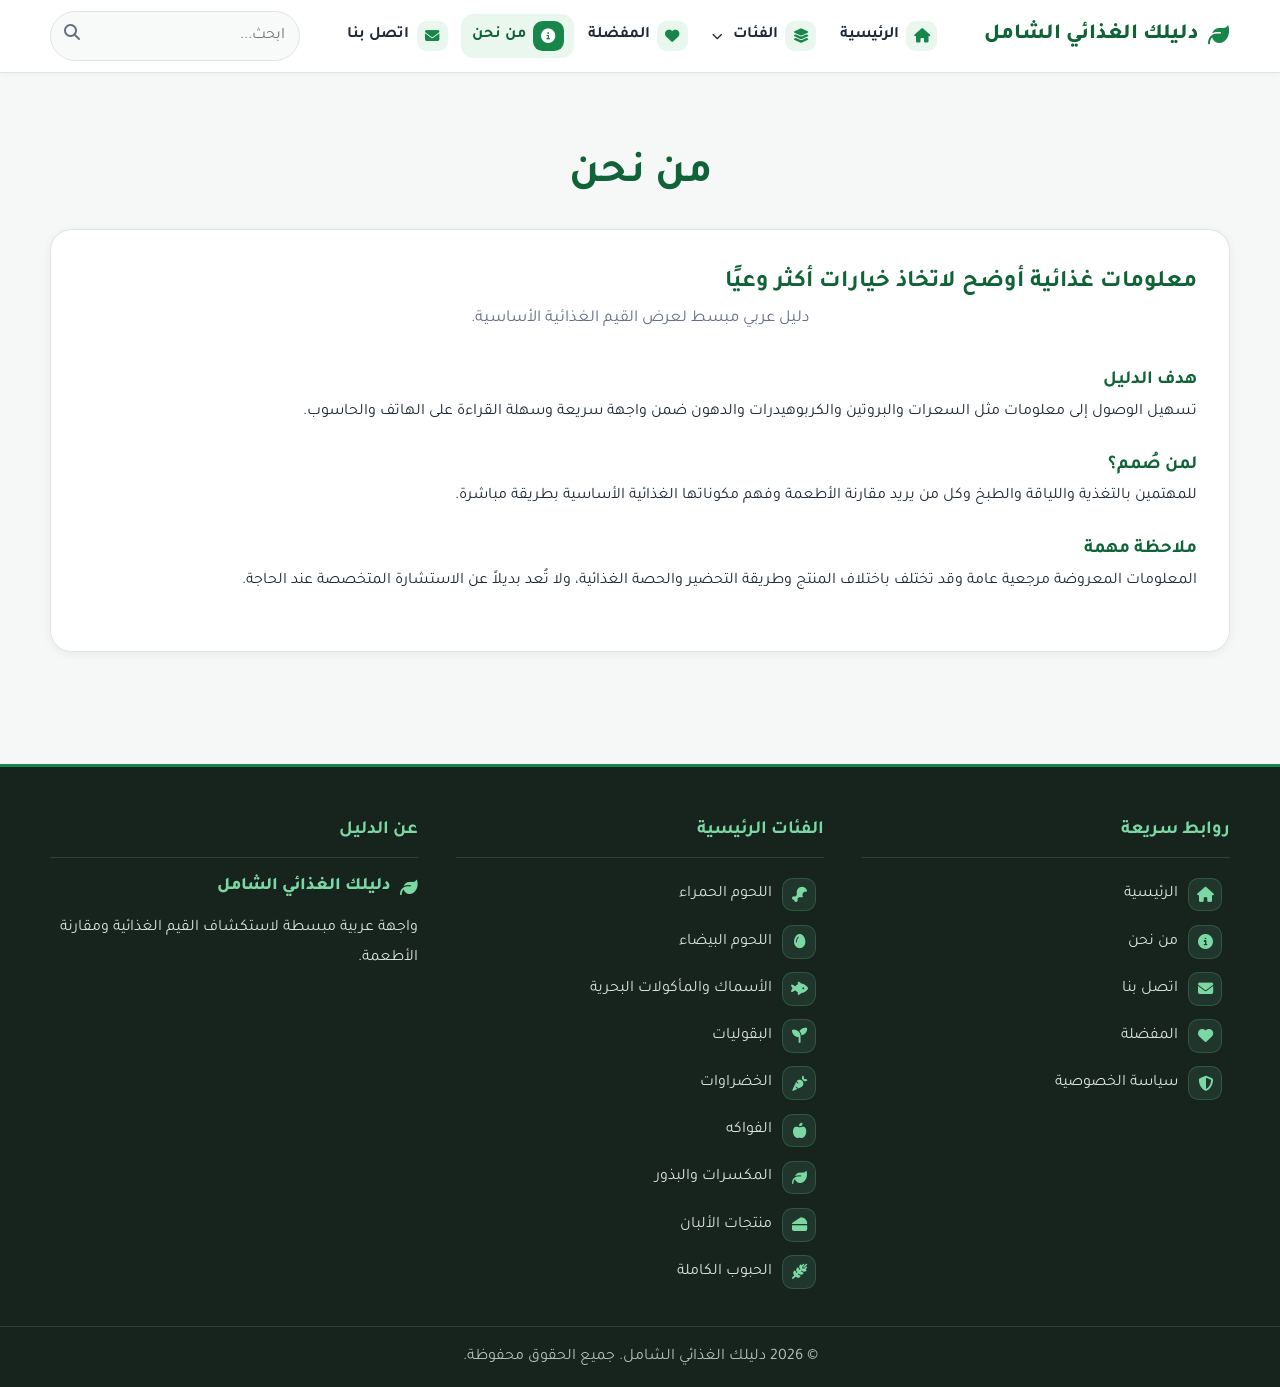
<file: about.html>
<!DOCTYPE html><html lang="ar" dir="rtl"><head>
  <meta charset="UTF-8">
  <meta name="viewport" content="width=device-width, initial-scale=1.0">
  <meta name="theme-color" content="#18864b">
  <meta name="description" content="تعرف على هدف دليلك الغذائي الشامل وطريقة تقديم المعلومات الغذائية بصورة عربية مبسطة.">
  <link rel="canonical" href="https://imadtbn.github.io/taami/about.html">
  <meta property="og:type" content="website">
  <meta property="og:locale" content="ar_DZ">
  <meta property="og:title" content="من نحن | دليلك الغذائي الشامل">
  <meta property="og:description" content="تعرف على هدف دليلك الغذائي الشامل وطريقة تقديم المعلومات الغذائية بصورة عربية مبسطة.">
  <meta property="og:url" content="https://imadtbn.github.io/taami/about.html">
  <title>من نحن | دليلك الغذائي الشامل</title>
  <link rel="preconnect" href="https://fonts.googleapis.com">
  <link rel="preconnect" href="https://fonts.gstatic.com" crossorigin>
  <link href="https://fonts.googleapis.com/css2?family=Tajawal:wght@400;500;700;800&display=swap" rel="stylesheet">
  <link rel="stylesheet" href="https://cdnjs.cloudflare.com/ajax/libs/font-awesome/6.4.0/css/all.min.css">
  <link rel="stylesheet" href="css/styles.css">
</head><body><a class="skip-link" href="#main-content">تجاوز إلى المحتوى</a>
<header class="main-header">
  <div class="container header-container">
    <div class="logo"><a href="index.html" aria-label="الصفحة الرئيسية"><i class="fa-solid fa-leaf" aria-hidden="true"></i><span>دليلك الغذائي الشامل</span></a></div>
    <nav class="main-nav" id="mainNav" aria-label="التنقل الرئيسي">
      <ul class="nav-links">
        <li><a href="index.html"><span class="nav-icon" aria-hidden="true"><i class="fa-solid fa-house"></i></span><span class="nav-label">الرئيسية</span></a></li>
        <li class="dropdown">
          <button class="dropbtn" type="button" aria-expanded="false" aria-controls="nav-categories"><span class="nav-icon" aria-hidden="true"><i class="fa-solid fa-layer-group"></i></span><span class="nav-label">الفئات</span><i class="fa-solid fa-chevron-down nav-chevron" aria-hidden="true"></i></button>
          <div class="dropdown-content" id="nav-categories"></div>
        </li>
        <li><a href="favorites.html"><span class="nav-icon" aria-hidden="true"><i class="fa-solid fa-heart"></i></span><span class="nav-label">المفضلة</span></a></li>
        <li><a href="about.html" class="active" aria-current="page"><span class="nav-icon" aria-hidden="true"><i class="fa-solid fa-circle-info"></i></span><span class="nav-label">من نحن</span></a></li>
        <li><a href="contact.html"><span class="nav-icon" aria-hidden="true"><i class="fa-solid fa-envelope"></i></span><span class="nav-label">اتصل بنا</span></a></li>
        <li class="mobile-search">
          <form action="search.html" method="GET" role="search">
            <label class="sr-only" for="mobile-q">ابحث في الأغذية</label>
            <input id="mobile-q" type="search" name="q" placeholder="ابحث عن طعام..." required>
            <button type="submit" aria-label="بحث"><i class="fa-solid fa-magnifying-glass" aria-hidden="true"></i></button>
          </form>
        </li>
      </ul>
    </nav>
    <div class="header-actions">
      <div class="search-box"><form action="search.html" method="GET" role="search"><label class="sr-only" for="header-q">ابحث في الأغذية</label><input id="header-q" type="search" name="q" placeholder="ابحث..." required><button type="submit" aria-label="بحث"><i class="fa-solid fa-magnifying-glass" aria-hidden="true"></i></button></form></div>
      <button class="mobile-menu-toggle" type="button" aria-label="فتح القائمة" aria-controls="mainNav" aria-expanded="false"><i class="fa-solid fa-bars" aria-hidden="true"></i></button>
    </div>
  </div>
</header>
<main class="main-content" id="main-content"><div class="container page-container"><h1 class="page-title">من نحن</h1><div class="about-content">
<h2>معلومات غذائية أوضح لاتخاذ خيارات أكثر وعيًا</h2><p class="slogan">دليل عربي مبسط لعرض القيم الغذائية الأساسية.</p>
<div class="about-section"><h3>هدف الدليل</h3><p>تسهيل الوصول إلى معلومات مثل السعرات والبروتين والكربوهيدرات والدهون ضمن واجهة سريعة وسهلة القراءة على الهاتف والحاسوب.</p></div>
<div class="about-section"><h3>لمن صُمم؟</h3><p>للمهتمين بالتغذية واللياقة والطبخ وكل من يريد مقارنة الأطعمة وفهم مكوناتها الغذائية الأساسية بطريقة مباشرة.</p></div>
<div class="about-section"><h3>ملاحظة مهمة</h3><p>المعلومات المعروضة مرجعية عامة وقد تختلف باختلاف المنتج وطريقة التحضير والحصة الغذائية، ولا تُعد بديلاً عن الاستشارة المتخصصة عند الحاجة.</p></div>
</div></div></main><footer class="main-footer"><div class="container footer-container">
<section class="footer-section"><h3>روابط سريعة</h3><ul class="footer-link-list"><li><a class="footer-link" href="index.html"><span class="footer-link-icon" aria-hidden="true"><i class="fa-solid fa-house"></i></span><span class="footer-link-label">الرئيسية</span></a></li><li><a class="footer-link" href="about.html"><span class="footer-link-icon" aria-hidden="true"><i class="fa-solid fa-circle-info"></i></span><span class="footer-link-label">من نحن</span></a></li><li><a class="footer-link" href="contact.html"><span class="footer-link-icon" aria-hidden="true"><i class="fa-solid fa-envelope"></i></span><span class="footer-link-label">اتصل بنا</span></a></li><li><a class="footer-link" href="favorites.html"><span class="footer-link-icon" aria-hidden="true"><i class="fa-solid fa-heart"></i></span><span class="footer-link-label">المفضلة</span></a></li><li><a class="footer-link" href="privacy.html"><span class="footer-link-icon" aria-hidden="true"><i class="fa-solid fa-shield-halved"></i></span><span class="footer-link-label">سياسة الخصوصية</span></a></li></ul></section>
<section class="footer-section"><h3>الفئات الرئيسية</h3><ul id="footer-categories" class="footer-link-list footer-category-list"></ul></section>
<section class="footer-section"><h3>عن الدليل</h3><div class="footer-logo"><i class="fa-solid fa-leaf" aria-hidden="true"></i><span>دليلك الغذائي الشامل</span></div><p>واجهة عربية مبسطة لاستكشاف القيم الغذائية ومقارنة الأطعمة.</p></section>
</div><div class="footer-bottom"><p>&copy; <span id="current-year"></span> دليلك الغذائي الشامل. جميع الحقوق محفوظة.</p></div></footer><script src="js/main.js"></script></body></html>
</file>
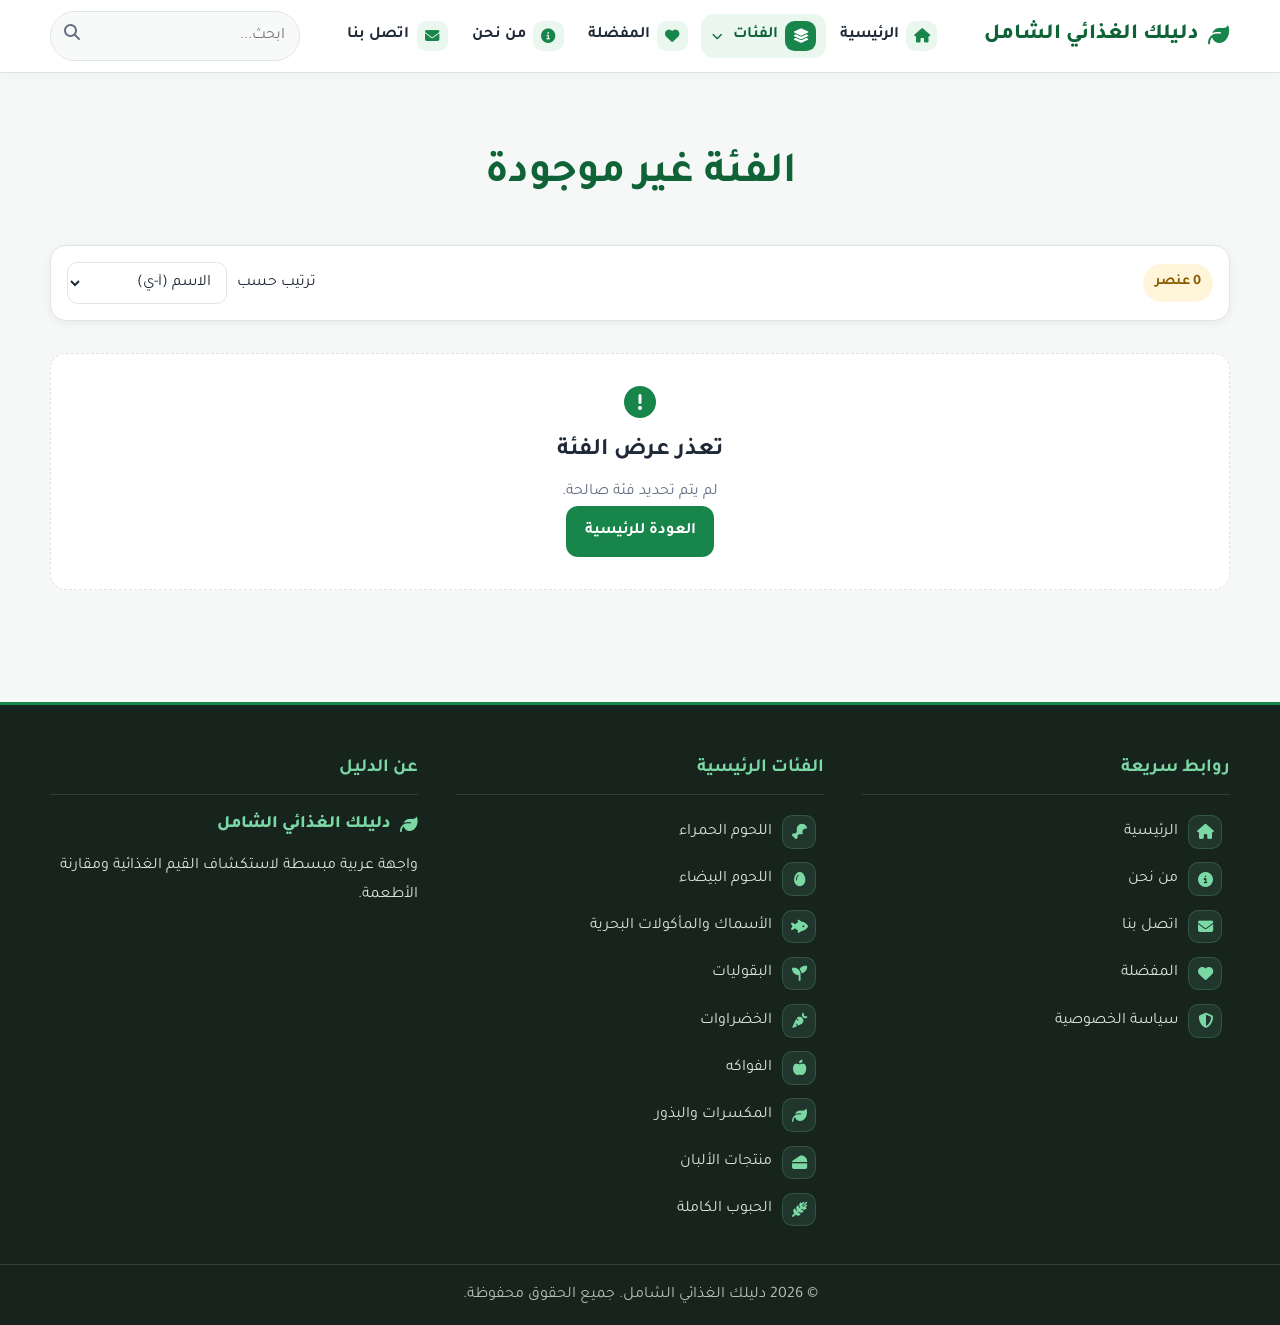
<file: category.html>
<!DOCTYPE html><html lang="ar" dir="rtl"><head>
  <meta charset="UTF-8">
  <meta name="viewport" content="width=device-width, initial-scale=1.0">
  <meta name="theme-color" content="#18864b">
  <meta name="description" content="تصفح الأطعمة حسب الفئة ورتبها بالاسم أو السعرات للوصول السريع إلى المعلومات الغذائية.">
  <link rel="canonical" href="https://imadtbn.github.io/taami/category.html">
  <meta property="og:type" content="website">
  <meta property="og:locale" content="ar_DZ">
  <meta property="og:title" content="الفئات الغذائية | دليلك الغذائي الشامل">
  <meta property="og:description" content="تصفح الأطعمة حسب الفئة ورتبها بالاسم أو السعرات للوصول السريع إلى المعلومات الغذائية.">
  <meta property="og:url" content="https://imadtbn.github.io/taami/category.html">
  <title>الفئات الغذائية | دليلك الغذائي الشامل</title>
  <link rel="preconnect" href="https://fonts.googleapis.com">
  <link rel="preconnect" href="https://fonts.gstatic.com" crossorigin>
  <link href="https://fonts.googleapis.com/css2?family=Tajawal:wght@400;500;700;800&display=swap" rel="stylesheet">
  <link rel="stylesheet" href="https://cdnjs.cloudflare.com/ajax/libs/font-awesome/6.4.0/css/all.min.css">
  <link rel="stylesheet" href="css/styles.css">
</head><body>
<a class="skip-link" href="#main-content">تجاوز إلى المحتوى</a>
<header class="main-header">
  <div class="container header-container">
    <div class="logo"><a href="index.html" aria-label="الصفحة الرئيسية"><i class="fa-solid fa-leaf" aria-hidden="true"></i><span>دليلك الغذائي الشامل</span></a></div>
    <nav class="main-nav" id="mainNav" aria-label="التنقل الرئيسي">
      <ul class="nav-links">
        <li><a href="index.html"><span class="nav-icon" aria-hidden="true"><i class="fa-solid fa-house"></i></span><span class="nav-label">الرئيسية</span></a></li>
        <li class="dropdown">
          <button class="dropbtn active" type="button" aria-expanded="false" aria-controls="nav-categories"><span class="nav-icon" aria-hidden="true"><i class="fa-solid fa-layer-group"></i></span><span class="nav-label">الفئات</span><i class="fa-solid fa-chevron-down nav-chevron" aria-hidden="true"></i></button>
          <div class="dropdown-content" id="nav-categories"></div>
        </li>
        <li><a href="favorites.html"><span class="nav-icon" aria-hidden="true"><i class="fa-solid fa-heart"></i></span><span class="nav-label">المفضلة</span></a></li>
        <li><a href="about.html"><span class="nav-icon" aria-hidden="true"><i class="fa-solid fa-circle-info"></i></span><span class="nav-label">من نحن</span></a></li>
        <li><a href="contact.html"><span class="nav-icon" aria-hidden="true"><i class="fa-solid fa-envelope"></i></span><span class="nav-label">اتصل بنا</span></a></li>
        <li class="mobile-search">
          <form action="search.html" method="GET" role="search">
            <label class="sr-only" for="mobile-q">ابحث في الأغذية</label>
            <input id="mobile-q" type="search" name="q" placeholder="ابحث عن طعام..." required>
            <button type="submit" aria-label="بحث"><i class="fa-solid fa-magnifying-glass" aria-hidden="true"></i></button>
          </form>
        </li>
      </ul>
    </nav>
    <div class="header-actions">
      <div class="search-box">
        <form action="search.html" method="GET" role="search">
          <label class="sr-only" for="header-q">ابحث في الأغذية</label>
          <input id="header-q" type="search" name="q" placeholder="ابحث..." required>
          <button type="submit" aria-label="بحث"><i class="fa-solid fa-magnifying-glass" aria-hidden="true"></i></button>
        </form>
      </div>
      <button class="mobile-menu-toggle" type="button" aria-label="فتح القائمة" aria-controls="mainNav" aria-expanded="false"><i class="fa-solid fa-bars" aria-hidden="true"></i></button>
    </div>
  </div>
</header>
<main class="main-content" id="main-content"><div class="container page-container">
  <div class="category-header"><h1 class="page-title" id="category-title">جاري التحميل...</h1><p id="category-description" class="slogan"></p>
    <div class="category-meta"><span id="category-count" class="badge">0 عنصر</span><div class="sort-controls"><label for="sort-select">ترتيب حسب</label><select id="sort-select"><option value="name-asc">الاسم (أ-ي)</option><option value="name-desc">الاسم (ي-أ)</option><option value="cal-asc">السعرات (الأقل)</option><option value="cal-desc">السعرات (الأعلى)</option></select></div></div>
  </div>
  <div class="foods-grid" id="category-foods-grid"><div class="loader" aria-live="polite">جاري تحميل الأطعمة...</div></div>
</div></main><footer class="main-footer">
  <div class="container footer-container">
    <section class="footer-section"><h3>روابط سريعة</h3><ul class="footer-link-list"><li><a class="footer-link" href="index.html"><span class="footer-link-icon" aria-hidden="true"><i class="fa-solid fa-house"></i></span><span class="footer-link-label">الرئيسية</span></a></li><li><a class="footer-link" href="about.html"><span class="footer-link-icon" aria-hidden="true"><i class="fa-solid fa-circle-info"></i></span><span class="footer-link-label">من نحن</span></a></li><li><a class="footer-link" href="contact.html"><span class="footer-link-icon" aria-hidden="true"><i class="fa-solid fa-envelope"></i></span><span class="footer-link-label">اتصل بنا</span></a></li><li><a class="footer-link" href="favorites.html"><span class="footer-link-icon" aria-hidden="true"><i class="fa-solid fa-heart"></i></span><span class="footer-link-label">المفضلة</span></a></li><li><a class="footer-link" href="privacy.html"><span class="footer-link-icon" aria-hidden="true"><i class="fa-solid fa-shield-halved"></i></span><span class="footer-link-label">سياسة الخصوصية</span></a></li></ul></section>
    <section class="footer-section"><h3>الفئات الرئيسية</h3><ul id="footer-categories" class="footer-link-list footer-category-list"></ul></section>
    <section class="footer-section"><h3>عن الدليل</h3><div class="footer-logo"><i class="fa-solid fa-leaf" aria-hidden="true"></i><span>دليلك الغذائي الشامل</span></div><p>واجهة عربية مبسطة لاستكشاف القيم الغذائية ومقارنة الأطعمة.</p></section>
  </div>
  <div class="footer-bottom"><p>&copy; <span id="current-year"></span> دليلك الغذائي الشامل. جميع الحقوق محفوظة.</p></div>
</footer><script src="js/main.js"></script><script src="js/category.js"></script></body></html>
</file>
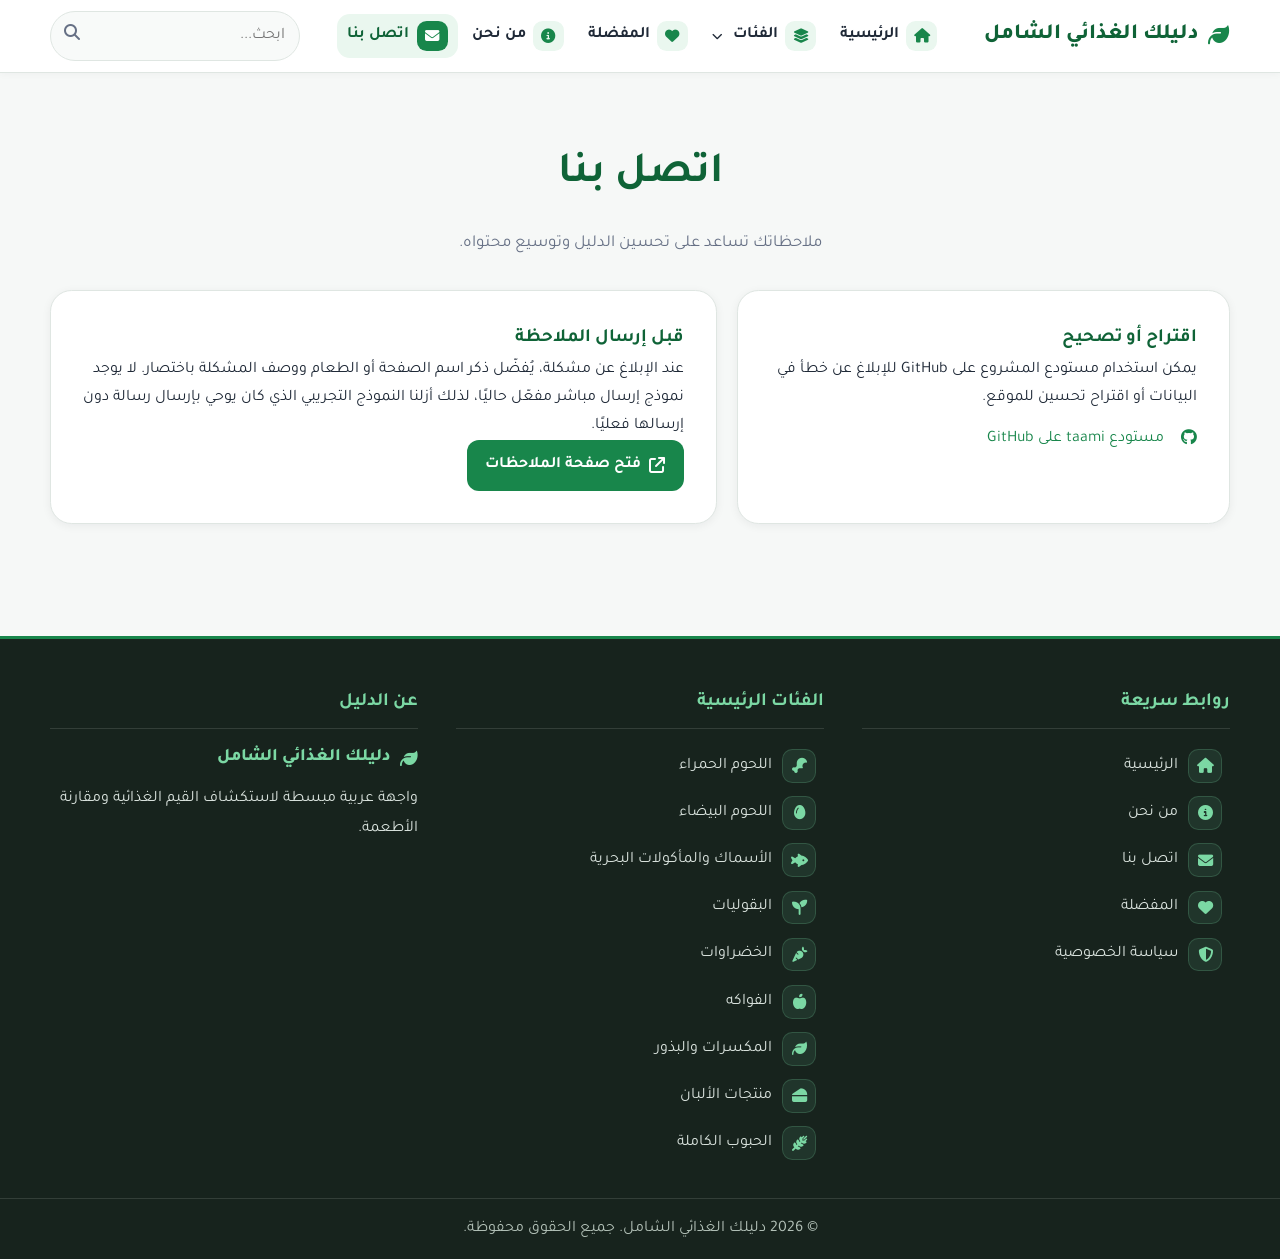
<file: contact.html>
<!DOCTYPE html><html lang="ar" dir="rtl"><head>
  <meta charset="UTF-8">
  <meta name="viewport" content="width=device-width, initial-scale=1.0">
  <meta name="theme-color" content="#18864b">
  <meta name="description" content="صفحة التواصل والملاحظات الخاصة بدليلك الغذائي الشامل.">
  <link rel="canonical" href="https://imadtbn.github.io/taami/contact.html">
  <meta property="og:type" content="website">
  <meta property="og:locale" content="ar_DZ">
  <meta property="og:title" content="اتصل بنا | دليلك الغذائي الشامل">
  <meta property="og:description" content="صفحة التواصل والملاحظات الخاصة بدليلك الغذائي الشامل.">
  <meta property="og:url" content="https://imadtbn.github.io/taami/contact.html">
  <title>اتصل بنا | دليلك الغذائي الشامل</title>
  <link rel="preconnect" href="https://fonts.googleapis.com">
  <link rel="preconnect" href="https://fonts.gstatic.com" crossorigin>
  <link href="https://fonts.googleapis.com/css2?family=Tajawal:wght@400;500;700;800&display=swap" rel="stylesheet">
  <link rel="stylesheet" href="https://cdnjs.cloudflare.com/ajax/libs/font-awesome/6.4.0/css/all.min.css">
  <link rel="stylesheet" href="css/styles.css">
</head><body><a class="skip-link" href="#main-content">تجاوز إلى المحتوى</a>
<header class="main-header">
  <div class="container header-container">
    <div class="logo"><a href="index.html" aria-label="الصفحة الرئيسية"><i class="fa-solid fa-leaf" aria-hidden="true"></i><span>دليلك الغذائي الشامل</span></a></div>
    <nav class="main-nav" id="mainNav" aria-label="التنقل الرئيسي">
      <ul class="nav-links">
        <li><a href="index.html"><span class="nav-icon" aria-hidden="true"><i class="fa-solid fa-house"></i></span><span class="nav-label">الرئيسية</span></a></li>
        <li class="dropdown">
          <button class="dropbtn" type="button" aria-expanded="false" aria-controls="nav-categories"><span class="nav-icon" aria-hidden="true"><i class="fa-solid fa-layer-group"></i></span><span class="nav-label">الفئات</span><i class="fa-solid fa-chevron-down nav-chevron" aria-hidden="true"></i></button>
          <div class="dropdown-content" id="nav-categories"></div>
        </li>
        <li><a href="favorites.html"><span class="nav-icon" aria-hidden="true"><i class="fa-solid fa-heart"></i></span><span class="nav-label">المفضلة</span></a></li>
        <li><a href="about.html"><span class="nav-icon" aria-hidden="true"><i class="fa-solid fa-circle-info"></i></span><span class="nav-label">من نحن</span></a></li>
        <li><a href="contact.html" class="active" aria-current="page"><span class="nav-icon" aria-hidden="true"><i class="fa-solid fa-envelope"></i></span><span class="nav-label">اتصل بنا</span></a></li>
        <li class="mobile-search">
          <form action="search.html" method="GET" role="search">
            <label class="sr-only" for="mobile-q">ابحث في الأغذية</label>
            <input id="mobile-q" type="search" name="q" placeholder="ابحث عن طعام..." required>
            <button type="submit" aria-label="بحث"><i class="fa-solid fa-magnifying-glass" aria-hidden="true"></i></button>
          </form>
        </li>
      </ul>
    </nav>
    <div class="header-actions">
      <div class="search-box"><form action="search.html" method="GET" role="search"><label class="sr-only" for="header-q">ابحث في الأغذية</label><input id="header-q" type="search" name="q" placeholder="ابحث..." required><button type="submit" aria-label="بحث"><i class="fa-solid fa-magnifying-glass" aria-hidden="true"></i></button></form></div>
      <button class="mobile-menu-toggle" type="button" aria-label="فتح القائمة" aria-controls="mainNav" aria-expanded="false"><i class="fa-solid fa-bars" aria-hidden="true"></i></button>
    </div>
  </div>
</header>
<main class="main-content" id="main-content"><div class="container page-container"><h1 class="page-title">اتصل بنا</h1><p class="slogan">ملاحظاتك تساعد على تحسين الدليل وتوسيع محتواه.</p>
<div class="contact-wrapper">
  <section class="contact-info"><h3>اقتراح أو تصحيح</h3><p>يمكن استخدام مستودع المشروع على GitHub للإبلاغ عن خطأ في البيانات أو اقتراح تحسين للموقع.</p><ul class="info-list"><li><i class="fa-brands fa-github" aria-hidden="true"></i><a href="https://github.com/imadtbn/taami" target="_blank" rel="noopener noreferrer">مستودع taami على GitHub</a></li></ul></section>
  <section class="contact-form"><h3>قبل إرسال الملاحظة</h3><p>عند الإبلاغ عن مشكلة، يُفضّل ذكر اسم الصفحة أو الطعام ووصف المشكلة باختصار. لا يوجد نموذج إرسال مباشر مفعّل حاليًا، لذلك أزلنا النموذج التجريبي الذي كان يوحي بإرسال رسالة دون إرسالها فعليًا.</p><a class="btn" href="https://github.com/imadtbn/taami/issues" target="_blank" rel="noopener noreferrer"><i class="fa-solid fa-arrow-up-right-from-square" aria-hidden="true"></i> فتح صفحة الملاحظات</a></section>
</div></div></main><footer class="main-footer"><div class="container footer-container">
<section class="footer-section"><h3>روابط سريعة</h3><ul class="footer-link-list"><li><a class="footer-link" href="index.html"><span class="footer-link-icon" aria-hidden="true"><i class="fa-solid fa-house"></i></span><span class="footer-link-label">الرئيسية</span></a></li><li><a class="footer-link" href="about.html"><span class="footer-link-icon" aria-hidden="true"><i class="fa-solid fa-circle-info"></i></span><span class="footer-link-label">من نحن</span></a></li><li><a class="footer-link" href="contact.html"><span class="footer-link-icon" aria-hidden="true"><i class="fa-solid fa-envelope"></i></span><span class="footer-link-label">اتصل بنا</span></a></li><li><a class="footer-link" href="favorites.html"><span class="footer-link-icon" aria-hidden="true"><i class="fa-solid fa-heart"></i></span><span class="footer-link-label">المفضلة</span></a></li><li><a class="footer-link" href="privacy.html"><span class="footer-link-icon" aria-hidden="true"><i class="fa-solid fa-shield-halved"></i></span><span class="footer-link-label">سياسة الخصوصية</span></a></li></ul></section>
<section class="footer-section"><h3>الفئات الرئيسية</h3><ul id="footer-categories" class="footer-link-list footer-category-list"></ul></section>
<section class="footer-section"><h3>عن الدليل</h3><div class="footer-logo"><i class="fa-solid fa-leaf" aria-hidden="true"></i><span>دليلك الغذائي الشامل</span></div><p>واجهة عربية مبسطة لاستكشاف القيم الغذائية ومقارنة الأطعمة.</p></section>
</div><div class="footer-bottom"><p>&copy; <span id="current-year"></span> دليلك الغذائي الشامل. جميع الحقوق محفوظة.</p></div></footer><script src="js/main.js"></script></body></html>
</file>
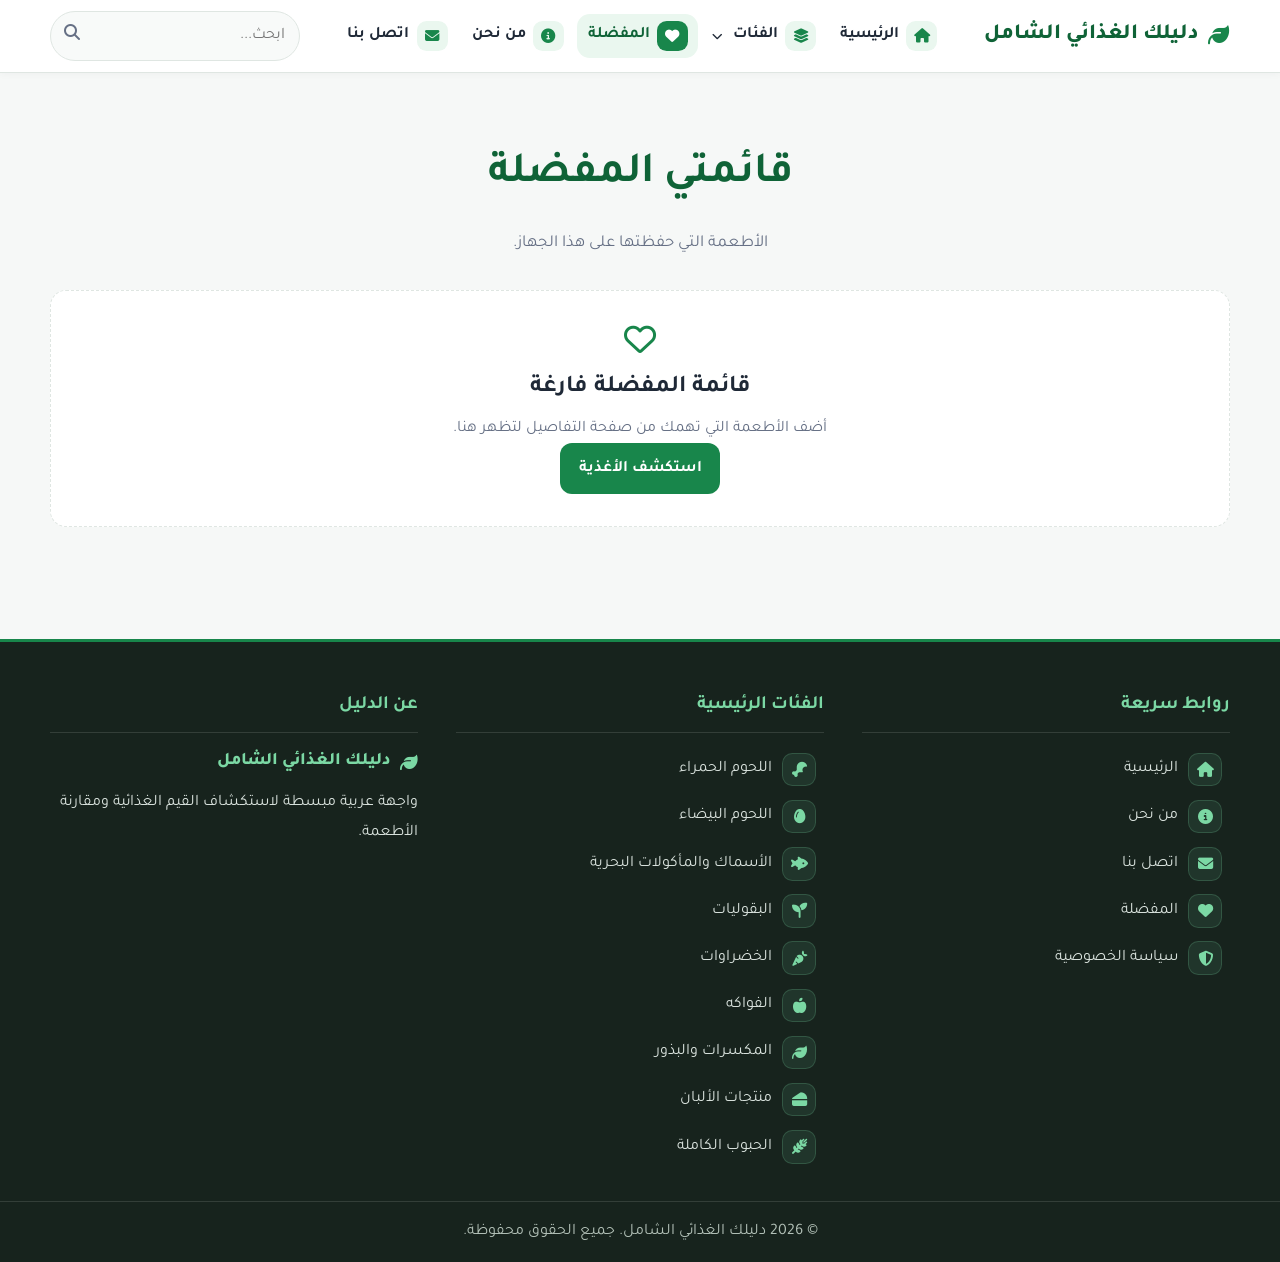
<file: favorites.html>
<!DOCTYPE html><html lang="ar" dir="rtl"><head>
  <meta charset="UTF-8">
  <meta name="viewport" content="width=device-width, initial-scale=1.0">
  <meta name="theme-color" content="#18864b">
  <meta name="description" content="احتفظ بالأطعمة المفضلة لديك محليًا على جهازك للوصول إلى قيمها الغذائية بسرعة.">
  <link rel="canonical" href="https://imadtbn.github.io/taami/favorites.html">
  <meta property="og:type" content="website">
  <meta property="og:locale" content="ar_DZ">
  <meta property="og:title" content="المفضلة | دليلك الغذائي الشامل">
  <meta property="og:description" content="احتفظ بالأطعمة المفضلة لديك محليًا على جهازك للوصول إلى قيمها الغذائية بسرعة.">
  <meta property="og:url" content="https://imadtbn.github.io/taami/favorites.html">
  <title>المفضلة | دليلك الغذائي الشامل</title>
  <link rel="preconnect" href="https://fonts.googleapis.com">
  <link rel="preconnect" href="https://fonts.gstatic.com" crossorigin>
  <link href="https://fonts.googleapis.com/css2?family=Tajawal:wght@400;500;700;800&display=swap" rel="stylesheet">
  <link rel="stylesheet" href="https://cdnjs.cloudflare.com/ajax/libs/font-awesome/6.4.0/css/all.min.css">
  <link rel="stylesheet" href="css/styles.css">
</head><body>
<a class="skip-link" href="#main-content">تجاوز إلى المحتوى</a>
<header class="main-header">
  <div class="container header-container">
    <div class="logo"><a href="index.html" aria-label="الصفحة الرئيسية"><i class="fa-solid fa-leaf" aria-hidden="true"></i><span>دليلك الغذائي الشامل</span></a></div>
    <nav class="main-nav" id="mainNav" aria-label="التنقل الرئيسي">
      <ul class="nav-links">
        <li><a href="index.html"><span class="nav-icon" aria-hidden="true"><i class="fa-solid fa-house"></i></span><span class="nav-label">الرئيسية</span></a></li>
        <li class="dropdown">
          <button class="dropbtn" type="button" aria-expanded="false" aria-controls="nav-categories"><span class="nav-icon" aria-hidden="true"><i class="fa-solid fa-layer-group"></i></span><span class="nav-label">الفئات</span><i class="fa-solid fa-chevron-down nav-chevron" aria-hidden="true"></i></button>
          <div class="dropdown-content" id="nav-categories"></div>
        </li>
        <li><a href="favorites.html" class="active" aria-current="page"><span class="nav-icon" aria-hidden="true"><i class="fa-solid fa-heart"></i></span><span class="nav-label">المفضلة</span></a></li>
        <li><a href="about.html"><span class="nav-icon" aria-hidden="true"><i class="fa-solid fa-circle-info"></i></span><span class="nav-label">من نحن</span></a></li>
        <li><a href="contact.html"><span class="nav-icon" aria-hidden="true"><i class="fa-solid fa-envelope"></i></span><span class="nav-label">اتصل بنا</span></a></li>
        <li class="mobile-search">
          <form action="search.html" method="GET" role="search">
            <label class="sr-only" for="mobile-q">ابحث في الأغذية</label>
            <input id="mobile-q" type="search" name="q" placeholder="ابحث عن طعام..." required>
            <button type="submit" aria-label="بحث"><i class="fa-solid fa-magnifying-glass" aria-hidden="true"></i></button>
          </form>
        </li>
      </ul>
    </nav>
    <div class="header-actions">
      <div class="search-box">
        <form action="search.html" method="GET" role="search">
          <label class="sr-only" for="header-q">ابحث في الأغذية</label>
          <input id="header-q" type="search" name="q" placeholder="ابحث..." required>
          <button type="submit" aria-label="بحث"><i class="fa-solid fa-magnifying-glass" aria-hidden="true"></i></button>
        </form>
      </div>
      <button class="mobile-menu-toggle" type="button" aria-label="فتح القائمة" aria-controls="mainNav" aria-expanded="false"><i class="fa-solid fa-bars" aria-hidden="true"></i></button>
    </div>
  </div>
</header>
<main class="main-content" id="main-content"><div class="container page-container"><h1 class="page-title">قائمتي المفضلة</h1><p class="slogan">الأطعمة التي حفظتها على هذا الجهاز.</p><div class="foods-grid" id="favorites-grid"></div></div></main>
<footer class="main-footer">
  <div class="container footer-container">
    <section class="footer-section"><h3>روابط سريعة</h3><ul class="footer-link-list"><li><a class="footer-link" href="index.html"><span class="footer-link-icon" aria-hidden="true"><i class="fa-solid fa-house"></i></span><span class="footer-link-label">الرئيسية</span></a></li><li><a class="footer-link" href="about.html"><span class="footer-link-icon" aria-hidden="true"><i class="fa-solid fa-circle-info"></i></span><span class="footer-link-label">من نحن</span></a></li><li><a class="footer-link" href="contact.html"><span class="footer-link-icon" aria-hidden="true"><i class="fa-solid fa-envelope"></i></span><span class="footer-link-label">اتصل بنا</span></a></li><li><a class="footer-link" href="favorites.html"><span class="footer-link-icon" aria-hidden="true"><i class="fa-solid fa-heart"></i></span><span class="footer-link-label">المفضلة</span></a></li><li><a class="footer-link" href="privacy.html"><span class="footer-link-icon" aria-hidden="true"><i class="fa-solid fa-shield-halved"></i></span><span class="footer-link-label">سياسة الخصوصية</span></a></li></ul></section>
    <section class="footer-section"><h3>الفئات الرئيسية</h3><ul id="footer-categories" class="footer-link-list footer-category-list"></ul></section>
    <section class="footer-section"><h3>عن الدليل</h3><div class="footer-logo"><i class="fa-solid fa-leaf" aria-hidden="true"></i><span>دليلك الغذائي الشامل</span></div><p>واجهة عربية مبسطة لاستكشاف القيم الغذائية ومقارنة الأطعمة.</p></section>
  </div>
  <div class="footer-bottom"><p>&copy; <span id="current-year"></span> دليلك الغذائي الشامل. جميع الحقوق محفوظة.</p></div>
</footer><script src="js/main.js"></script><script src="js/favorites.js"></script></body></html>
</file>
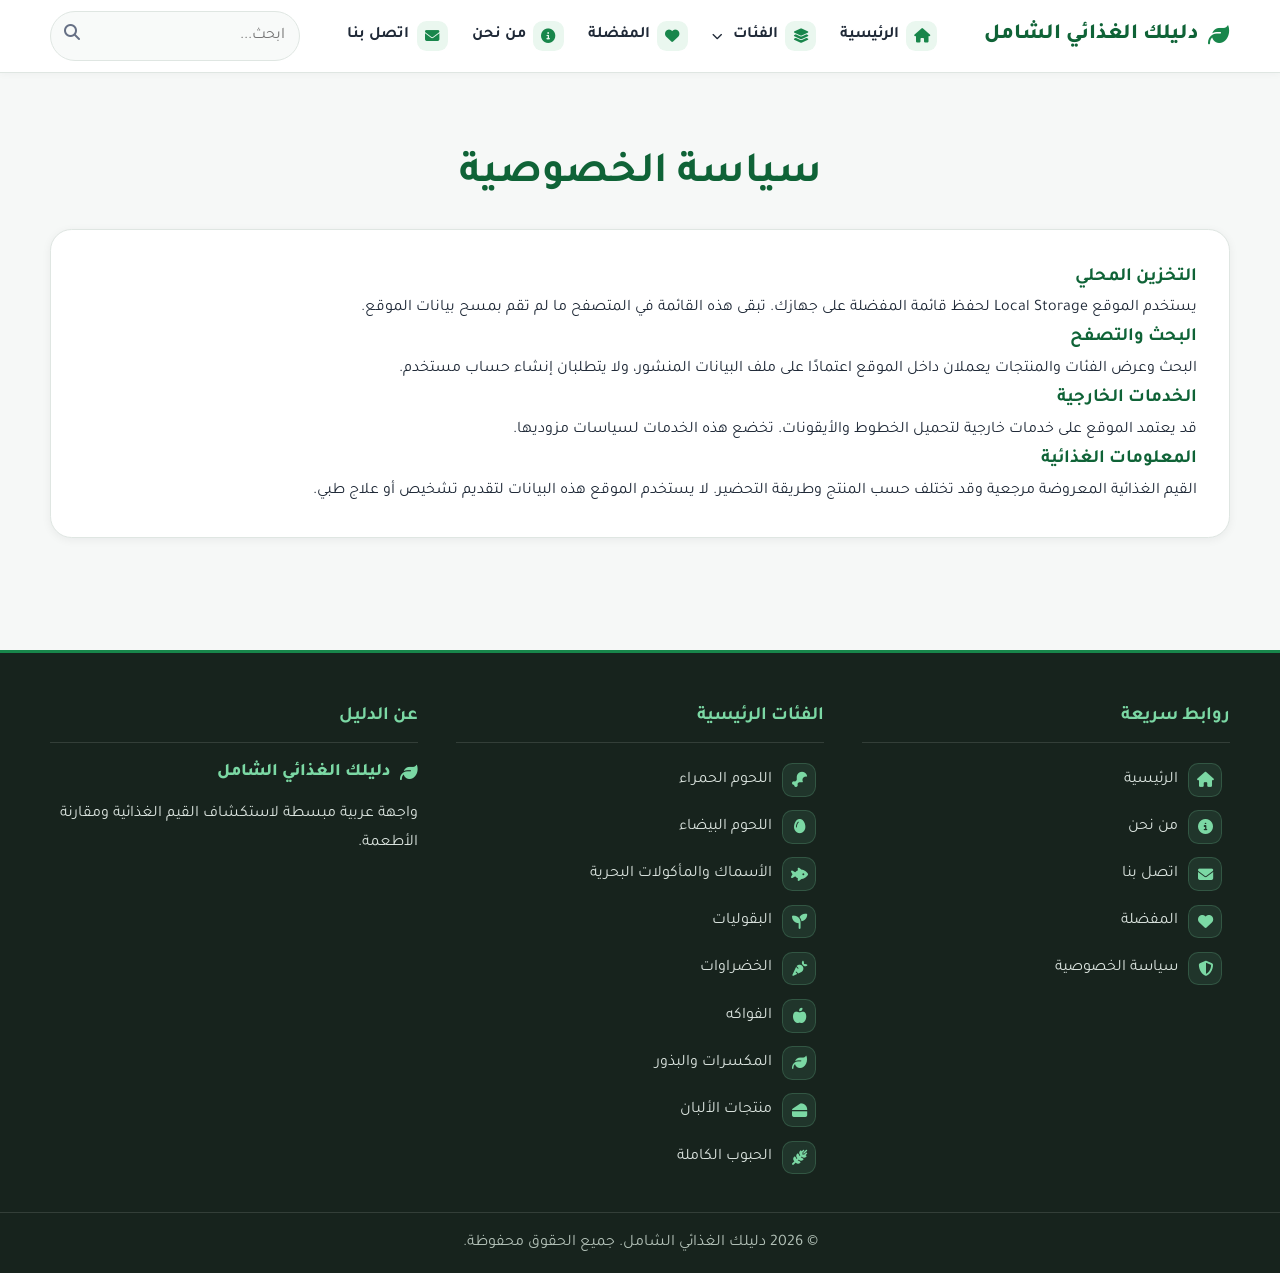
<file: privacy.html>
<!DOCTYPE html><html lang="ar" dir="rtl"><head>
  <meta charset="UTF-8">
  <meta name="viewport" content="width=device-width, initial-scale=1.0">
  <meta name="theme-color" content="#18864b">
  <meta name="description" content="تعرف على طريقة استخدام التخزين المحلي والبيانات في دليلك الغذائي الشامل.">
  <link rel="canonical" href="https://imadtbn.github.io/taami/privacy.html">
  <meta property="og:type" content="website">
  <meta property="og:locale" content="ar_DZ">
  <meta property="og:title" content="سياسة الخصوصية | دليلك الغذائي الشامل">
  <meta property="og:description" content="تعرف على طريقة استخدام التخزين المحلي والبيانات في دليلك الغذائي الشامل.">
  <meta property="og:url" content="https://imadtbn.github.io/taami/privacy.html">
  <title>سياسة الخصوصية | دليلك الغذائي الشامل</title>
  <link rel="preconnect" href="https://fonts.googleapis.com">
  <link rel="preconnect" href="https://fonts.gstatic.com" crossorigin>
  <link href="https://fonts.googleapis.com/css2?family=Tajawal:wght@400;500;700;800&display=swap" rel="stylesheet">
  <link rel="stylesheet" href="https://cdnjs.cloudflare.com/ajax/libs/font-awesome/6.4.0/css/all.min.css">
  <link rel="stylesheet" href="css/styles.css">
</head><body><a class="skip-link" href="#main-content">تجاوز إلى المحتوى</a>
<header class="main-header">
  <div class="container header-container">
    <div class="logo"><a href="index.html" aria-label="الصفحة الرئيسية"><i class="fa-solid fa-leaf" aria-hidden="true"></i><span>دليلك الغذائي الشامل</span></a></div>
    <nav class="main-nav" id="mainNav" aria-label="التنقل الرئيسي">
      <ul class="nav-links">
        <li><a href="index.html"><span class="nav-icon" aria-hidden="true"><i class="fa-solid fa-house"></i></span><span class="nav-label">الرئيسية</span></a></li>
        <li class="dropdown">
          <button class="dropbtn" type="button" aria-expanded="false" aria-controls="nav-categories"><span class="nav-icon" aria-hidden="true"><i class="fa-solid fa-layer-group"></i></span><span class="nav-label">الفئات</span><i class="fa-solid fa-chevron-down nav-chevron" aria-hidden="true"></i></button>
          <div class="dropdown-content" id="nav-categories"></div>
        </li>
        <li><a href="favorites.html"><span class="nav-icon" aria-hidden="true"><i class="fa-solid fa-heart"></i></span><span class="nav-label">المفضلة</span></a></li>
        <li><a href="about.html"><span class="nav-icon" aria-hidden="true"><i class="fa-solid fa-circle-info"></i></span><span class="nav-label">من نحن</span></a></li>
        <li><a href="contact.html"><span class="nav-icon" aria-hidden="true"><i class="fa-solid fa-envelope"></i></span><span class="nav-label">اتصل بنا</span></a></li>
        <li class="mobile-search">
          <form action="search.html" method="GET" role="search">
            <label class="sr-only" for="mobile-q">ابحث في الأغذية</label>
            <input id="mobile-q" type="search" name="q" placeholder="ابحث عن طعام..." required>
            <button type="submit" aria-label="بحث"><i class="fa-solid fa-magnifying-glass" aria-hidden="true"></i></button>
          </form>
        </li>
      </ul>
    </nav>
    <div class="header-actions">
      <div class="search-box"><form action="search.html" method="GET" role="search"><label class="sr-only" for="header-q">ابحث في الأغذية</label><input id="header-q" type="search" name="q" placeholder="ابحث..." required><button type="submit" aria-label="بحث"><i class="fa-solid fa-magnifying-glass" aria-hidden="true"></i></button></form></div>
      <button class="mobile-menu-toggle" type="button" aria-label="فتح القائمة" aria-controls="mainNav" aria-expanded="false"><i class="fa-solid fa-bars" aria-hidden="true"></i></button>
    </div>
  </div>
</header>
<main class="main-content" id="main-content"><div class="container page-container"><h1 class="page-title">سياسة الخصوصية</h1><div class="privacy-content">
<h3>التخزين المحلي</h3><p>يستخدم الموقع Local Storage لحفظ قائمة المفضلة على جهازك. تبقى هذه القائمة في المتصفح ما لم تقم بمسح بيانات الموقع.</p>
<h3>البحث والتصفح</h3><p>البحث وعرض الفئات والمنتجات يعملان داخل الموقع اعتمادًا على ملف البيانات المنشور، ولا يتطلبان إنشاء حساب مستخدم.</p>
<h3>الخدمات الخارجية</h3><p>قد يعتمد الموقع على خدمات خارجية لتحميل الخطوط والأيقونات. تخضع هذه الخدمات لسياسات مزوديها.</p>
<h3>المعلومات الغذائية</h3><p>القيم الغذائية المعروضة مرجعية وقد تختلف حسب المنتج وطريقة التحضير. لا يستخدم الموقع هذه البيانات لتقديم تشخيص أو علاج طبي.</p>
</div></div></main><footer class="main-footer"><div class="container footer-container">
<section class="footer-section"><h3>روابط سريعة</h3><ul class="footer-link-list"><li><a class="footer-link" href="index.html"><span class="footer-link-icon" aria-hidden="true"><i class="fa-solid fa-house"></i></span><span class="footer-link-label">الرئيسية</span></a></li><li><a class="footer-link" href="about.html"><span class="footer-link-icon" aria-hidden="true"><i class="fa-solid fa-circle-info"></i></span><span class="footer-link-label">من نحن</span></a></li><li><a class="footer-link" href="contact.html"><span class="footer-link-icon" aria-hidden="true"><i class="fa-solid fa-envelope"></i></span><span class="footer-link-label">اتصل بنا</span></a></li><li><a class="footer-link" href="favorites.html"><span class="footer-link-icon" aria-hidden="true"><i class="fa-solid fa-heart"></i></span><span class="footer-link-label">المفضلة</span></a></li><li><a class="footer-link" href="privacy.html"><span class="footer-link-icon" aria-hidden="true"><i class="fa-solid fa-shield-halved"></i></span><span class="footer-link-label">سياسة الخصوصية</span></a></li></ul></section>
<section class="footer-section"><h3>الفئات الرئيسية</h3><ul id="footer-categories" class="footer-link-list footer-category-list"></ul></section>
<section class="footer-section"><h3>عن الدليل</h3><div class="footer-logo"><i class="fa-solid fa-leaf" aria-hidden="true"></i><span>دليلك الغذائي الشامل</span></div><p>واجهة عربية مبسطة لاستكشاف القيم الغذائية ومقارنة الأطعمة.</p></section>
</div><div class="footer-bottom"><p>&copy; <span id="current-year"></span> دليلك الغذائي الشامل. جميع الحقوق محفوظة.</p></div></footer><script src="js/main.js"></script></body></html>
</file>
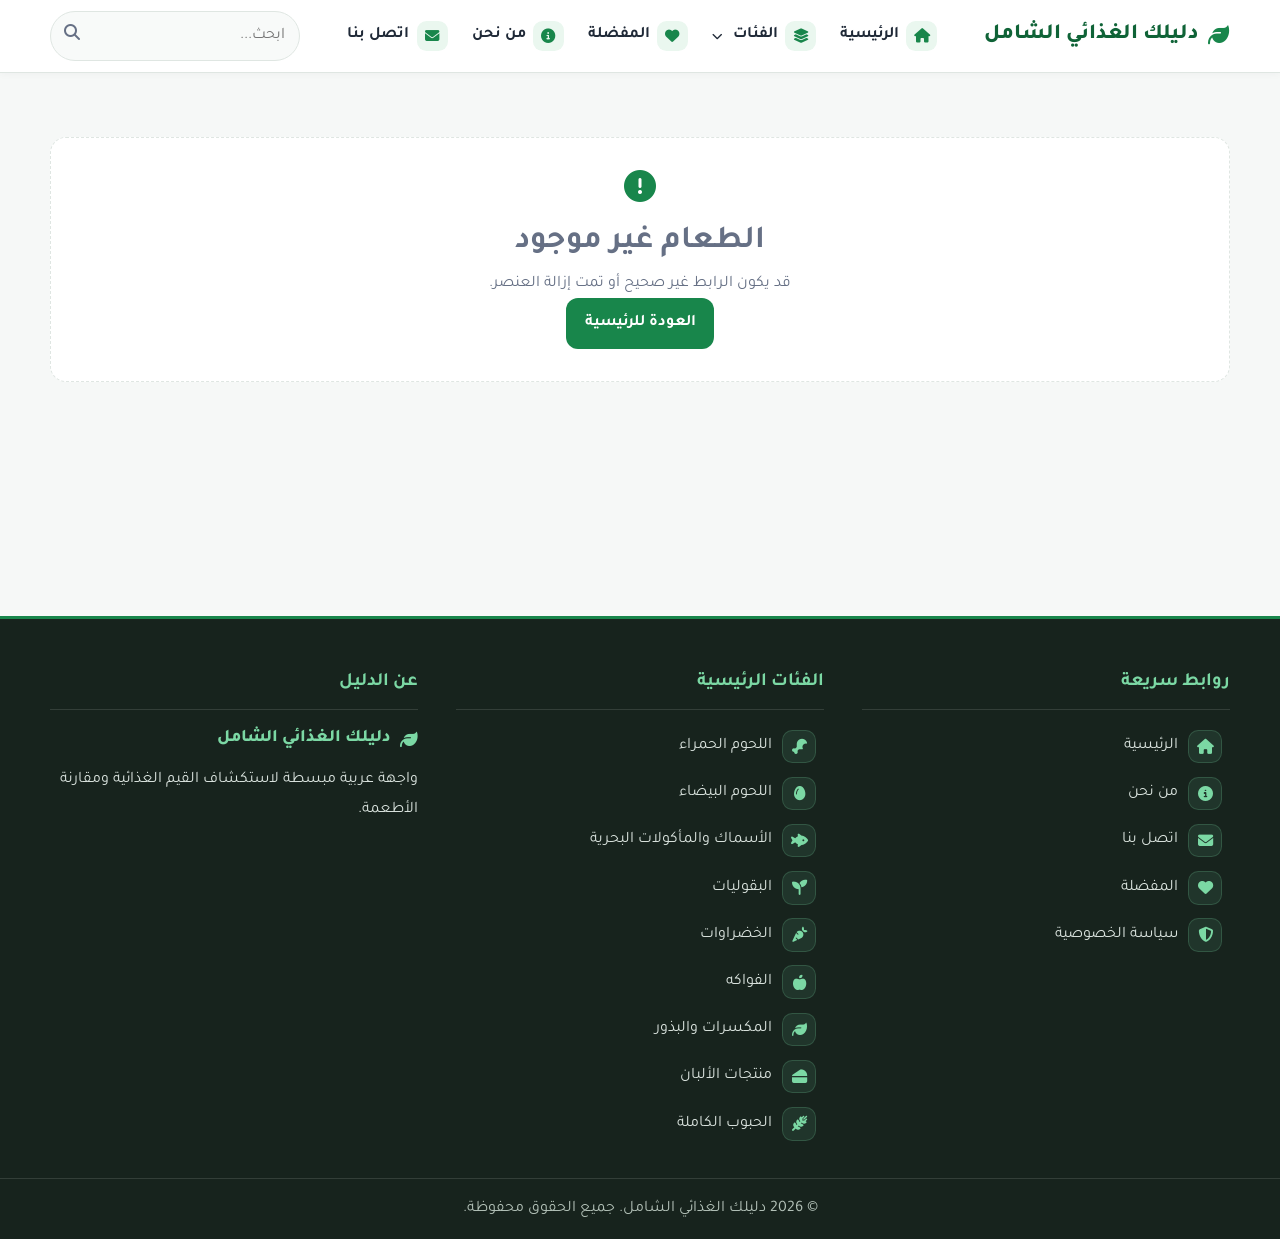
<file: product.html>
<!DOCTYPE html><html lang="ar" dir="rtl"><head>
  <meta charset="UTF-8">
  <meta name="viewport" content="width=device-width, initial-scale=1.0">
  <meta name="theme-color" content="#18864b">
  <meta name="description" content="اعرض السعرات والبروتين والكربوهيدرات والدهون والفيتامينات للأطعمة بطريقة سهلة القراءة.">
  <link rel="canonical" href="https://imadtbn.github.io/taami/product.html">
  <meta property="og:type" content="website">
  <meta property="og:locale" content="ar_DZ">
  <meta property="og:title" content="تفاصيل القيمة الغذائية | دليلك الغذائي الشامل">
  <meta property="og:description" content="اعرض السعرات والبروتين والكربوهيدرات والدهون والفيتامينات للأطعمة بطريقة سهلة القراءة.">
  <meta property="og:url" content="https://imadtbn.github.io/taami/product.html">
  <title>تفاصيل القيمة الغذائية | دليلك الغذائي الشامل</title>
  <link rel="preconnect" href="https://fonts.googleapis.com">
  <link rel="preconnect" href="https://fonts.gstatic.com" crossorigin>
  <link href="https://fonts.googleapis.com/css2?family=Tajawal:wght@400;500;700;800&display=swap" rel="stylesheet">
  <link rel="stylesheet" href="https://cdnjs.cloudflare.com/ajax/libs/font-awesome/6.4.0/css/all.min.css">
  <link rel="stylesheet" href="css/styles.css">
</head><body>
<a class="skip-link" href="#main-content">تجاوز إلى المحتوى</a>
<header class="main-header">
  <div class="container header-container">
    <div class="logo"><a href="index.html" aria-label="الصفحة الرئيسية"><i class="fa-solid fa-leaf" aria-hidden="true"></i><span>دليلك الغذائي الشامل</span></a></div>
    <nav class="main-nav" id="mainNav" aria-label="التنقل الرئيسي">
      <ul class="nav-links">
        <li><a href="index.html"><span class="nav-icon" aria-hidden="true"><i class="fa-solid fa-house"></i></span><span class="nav-label">الرئيسية</span></a></li>
        <li class="dropdown">
          <button class="dropbtn" type="button" aria-expanded="false" aria-controls="nav-categories"><span class="nav-icon" aria-hidden="true"><i class="fa-solid fa-layer-group"></i></span><span class="nav-label">الفئات</span><i class="fa-solid fa-chevron-down nav-chevron" aria-hidden="true"></i></button>
          <div class="dropdown-content" id="nav-categories"></div>
        </li>
        <li><a href="favorites.html"><span class="nav-icon" aria-hidden="true"><i class="fa-solid fa-heart"></i></span><span class="nav-label">المفضلة</span></a></li>
        <li><a href="about.html"><span class="nav-icon" aria-hidden="true"><i class="fa-solid fa-circle-info"></i></span><span class="nav-label">من نحن</span></a></li>
        <li><a href="contact.html"><span class="nav-icon" aria-hidden="true"><i class="fa-solid fa-envelope"></i></span><span class="nav-label">اتصل بنا</span></a></li>
        <li class="mobile-search">
          <form action="search.html" method="GET" role="search">
            <label class="sr-only" for="mobile-q">ابحث في الأغذية</label>
            <input id="mobile-q" type="search" name="q" placeholder="ابحث عن طعام..." required>
            <button type="submit" aria-label="بحث"><i class="fa-solid fa-magnifying-glass" aria-hidden="true"></i></button>
          </form>
        </li>
      </ul>
    </nav>
    <div class="header-actions">
      <div class="search-box">
        <form action="search.html" method="GET" role="search">
          <label class="sr-only" for="header-q">ابحث في الأغذية</label>
          <input id="header-q" type="search" name="q" placeholder="ابحث..." required>
          <button type="submit" aria-label="بحث"><i class="fa-solid fa-magnifying-glass" aria-hidden="true"></i></button>
        </form>
      </div>
      <button class="mobile-menu-toggle" type="button" aria-label="فتح القائمة" aria-controls="mainNav" aria-expanded="false"><i class="fa-solid fa-bars" aria-hidden="true"></i></button>
    </div>
  </div>
</header>
<main class="main-content" id="main-content"><div class="container page-container" id="product-container"><div class="loader" aria-live="polite">جاري تحميل التفاصيل...</div></div></main>
<footer class="main-footer">
  <div class="container footer-container">
    <section class="footer-section"><h3>روابط سريعة</h3><ul class="footer-link-list"><li><a class="footer-link" href="index.html"><span class="footer-link-icon" aria-hidden="true"><i class="fa-solid fa-house"></i></span><span class="footer-link-label">الرئيسية</span></a></li><li><a class="footer-link" href="about.html"><span class="footer-link-icon" aria-hidden="true"><i class="fa-solid fa-circle-info"></i></span><span class="footer-link-label">من نحن</span></a></li><li><a class="footer-link" href="contact.html"><span class="footer-link-icon" aria-hidden="true"><i class="fa-solid fa-envelope"></i></span><span class="footer-link-label">اتصل بنا</span></a></li><li><a class="footer-link" href="favorites.html"><span class="footer-link-icon" aria-hidden="true"><i class="fa-solid fa-heart"></i></span><span class="footer-link-label">المفضلة</span></a></li><li><a class="footer-link" href="privacy.html"><span class="footer-link-icon" aria-hidden="true"><i class="fa-solid fa-shield-halved"></i></span><span class="footer-link-label">سياسة الخصوصية</span></a></li></ul></section>
    <section class="footer-section"><h3>الفئات الرئيسية</h3><ul id="footer-categories" class="footer-link-list footer-category-list"></ul></section>
    <section class="footer-section"><h3>عن الدليل</h3><div class="footer-logo"><i class="fa-solid fa-leaf" aria-hidden="true"></i><span>دليلك الغذائي الشامل</span></div><p>واجهة عربية مبسطة لاستكشاف القيم الغذائية ومقارنة الأطعمة.</p></section>
  </div>
  <div class="footer-bottom"><p>&copy; <span id="current-year"></span> دليلك الغذائي الشامل. جميع الحقوق محفوظة.</p></div>
</footer><script src="js/main.js"></script><script src="js/product.js"></script></body></html>
</file>
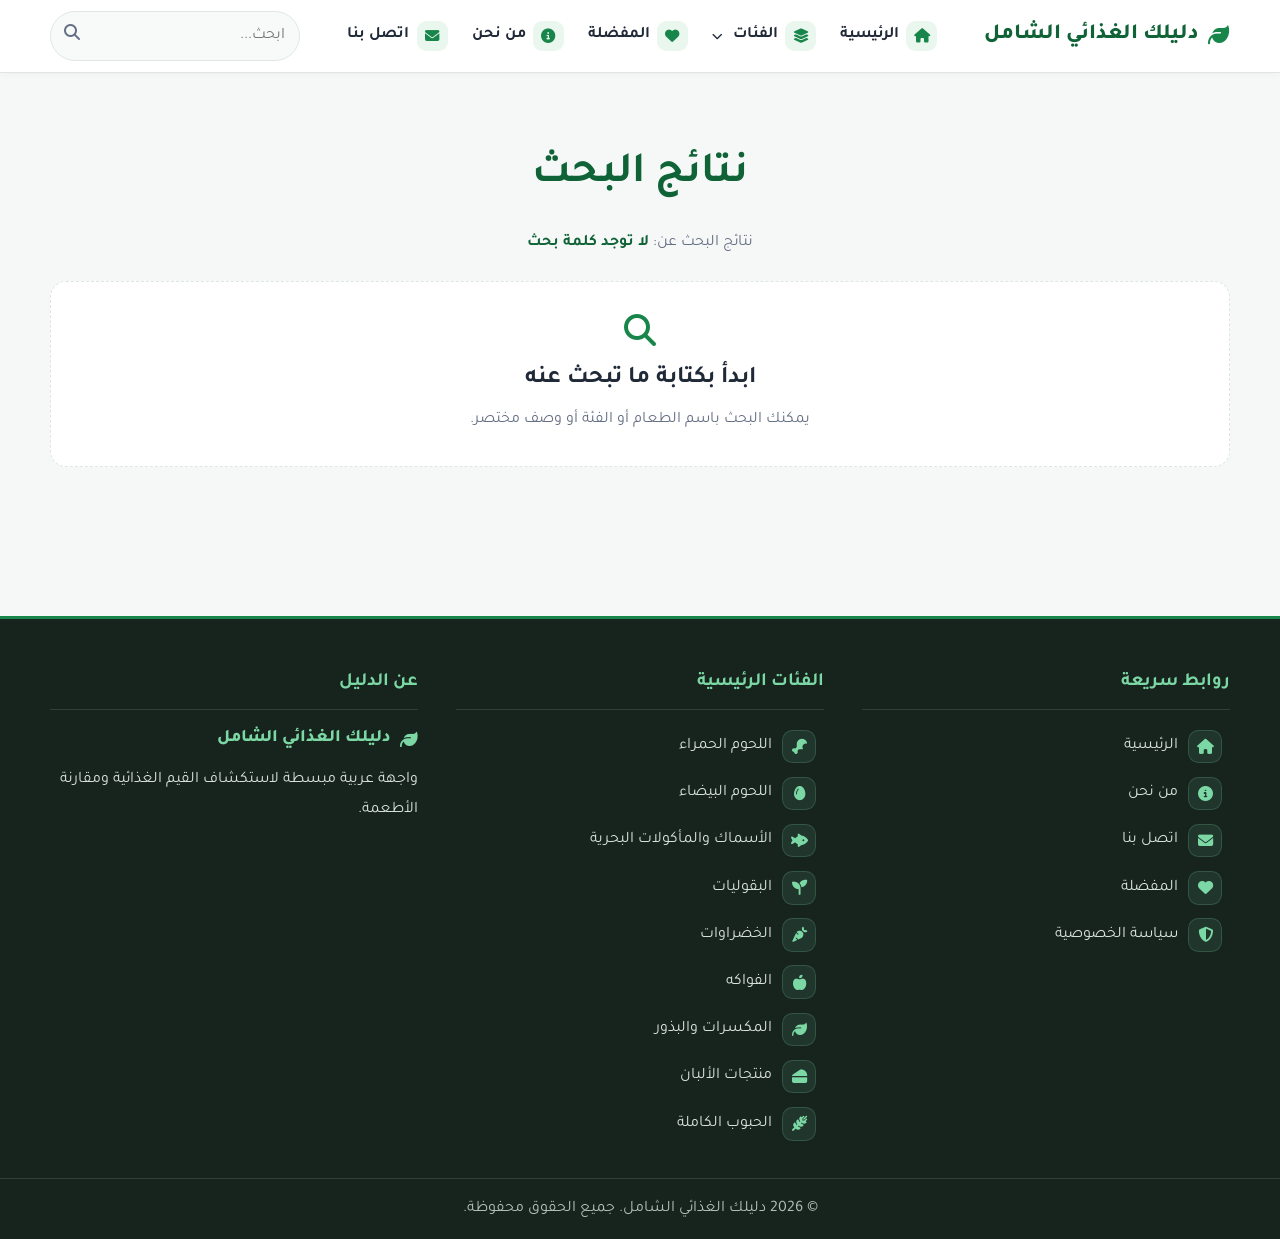
<file: search.html>
<!DOCTYPE html><html lang="ar" dir="rtl"><head>
  <meta charset="UTF-8">
  <meta name="viewport" content="width=device-width, initial-scale=1.0">
  <meta name="theme-color" content="#18864b">
  <meta name="description" content="ابحث في دليل الأغذية بالاسم والوصف والفئة للوصول إلى القيم الغذائية بسرعة.">
  <link rel="canonical" href="https://imadtbn.github.io/taami/search.html">
  <meta property="og:type" content="website">
  <meta property="og:locale" content="ar_DZ">
  <meta property="og:title" content="البحث في الأغذية | دليلك الغذائي الشامل">
  <meta property="og:description" content="ابحث في دليل الأغذية بالاسم والوصف والفئة للوصول إلى القيم الغذائية بسرعة.">
  <meta property="og:url" content="https://imadtbn.github.io/taami/search.html">
  <title>البحث في الأغذية | دليلك الغذائي الشامل</title>
  <link rel="preconnect" href="https://fonts.googleapis.com">
  <link rel="preconnect" href="https://fonts.gstatic.com" crossorigin>
  <link href="https://fonts.googleapis.com/css2?family=Tajawal:wght@400;500;700;800&display=swap" rel="stylesheet">
  <link rel="stylesheet" href="https://cdnjs.cloudflare.com/ajax/libs/font-awesome/6.4.0/css/all.min.css">
  <link rel="stylesheet" href="css/styles.css">
</head><body>
<a class="skip-link" href="#main-content">تجاوز إلى المحتوى</a>
<header class="main-header">
  <div class="container header-container">
    <div class="logo"><a href="index.html" aria-label="الصفحة الرئيسية"><i class="fa-solid fa-leaf" aria-hidden="true"></i><span>دليلك الغذائي الشامل</span></a></div>
    <nav class="main-nav" id="mainNav" aria-label="التنقل الرئيسي">
      <ul class="nav-links">
        <li><a href="index.html"><span class="nav-icon" aria-hidden="true"><i class="fa-solid fa-house"></i></span><span class="nav-label">الرئيسية</span></a></li>
        <li class="dropdown">
          <button class="dropbtn" type="button" aria-expanded="false" aria-controls="nav-categories"><span class="nav-icon" aria-hidden="true"><i class="fa-solid fa-layer-group"></i></span><span class="nav-label">الفئات</span><i class="fa-solid fa-chevron-down nav-chevron" aria-hidden="true"></i></button>
          <div class="dropdown-content" id="nav-categories"></div>
        </li>
        <li><a href="favorites.html"><span class="nav-icon" aria-hidden="true"><i class="fa-solid fa-heart"></i></span><span class="nav-label">المفضلة</span></a></li>
        <li><a href="about.html"><span class="nav-icon" aria-hidden="true"><i class="fa-solid fa-circle-info"></i></span><span class="nav-label">من نحن</span></a></li>
        <li><a href="contact.html"><span class="nav-icon" aria-hidden="true"><i class="fa-solid fa-envelope"></i></span><span class="nav-label">اتصل بنا</span></a></li>
        <li class="mobile-search">
          <form action="search.html" method="GET" role="search">
            <label class="sr-only" for="mobile-q">ابحث في الأغذية</label>
            <input id="mobile-q" type="search" name="q" placeholder="ابحث عن طعام..." required>
            <button type="submit" aria-label="بحث"><i class="fa-solid fa-magnifying-glass" aria-hidden="true"></i></button>
          </form>
        </li>
      </ul>
    </nav>
    <div class="header-actions">
      <div class="search-box">
        <form action="search.html" method="GET" role="search">
          <label class="sr-only" for="header-q">ابحث في الأغذية</label>
          <input id="header-q" type="search" name="q" placeholder="ابحث..." required>
          <button type="submit" aria-label="بحث"><i class="fa-solid fa-magnifying-glass" aria-hidden="true"></i></button>
        </form>
      </div>
      <button class="mobile-menu-toggle" type="button" aria-label="فتح القائمة" aria-controls="mainNav" aria-expanded="false"><i class="fa-solid fa-bars" aria-hidden="true"></i></button>
    </div>
  </div>
</header>
<main class="main-content" id="main-content"><div class="container page-container"><h1 class="page-title">نتائج البحث</h1><p class="search-term-display">نتائج البحث عن: <strong id="search-query-text"></strong></p><div class="foods-grid" id="search-results-grid"><div class="loader" aria-live="polite">جاري البحث...</div></div></div></main>
<footer class="main-footer">
  <div class="container footer-container">
    <section class="footer-section"><h3>روابط سريعة</h3><ul class="footer-link-list"><li><a class="footer-link" href="index.html"><span class="footer-link-icon" aria-hidden="true"><i class="fa-solid fa-house"></i></span><span class="footer-link-label">الرئيسية</span></a></li><li><a class="footer-link" href="about.html"><span class="footer-link-icon" aria-hidden="true"><i class="fa-solid fa-circle-info"></i></span><span class="footer-link-label">من نحن</span></a></li><li><a class="footer-link" href="contact.html"><span class="footer-link-icon" aria-hidden="true"><i class="fa-solid fa-envelope"></i></span><span class="footer-link-label">اتصل بنا</span></a></li><li><a class="footer-link" href="favorites.html"><span class="footer-link-icon" aria-hidden="true"><i class="fa-solid fa-heart"></i></span><span class="footer-link-label">المفضلة</span></a></li><li><a class="footer-link" href="privacy.html"><span class="footer-link-icon" aria-hidden="true"><i class="fa-solid fa-shield-halved"></i></span><span class="footer-link-label">سياسة الخصوصية</span></a></li></ul></section>
    <section class="footer-section"><h3>الفئات الرئيسية</h3><ul id="footer-categories" class="footer-link-list footer-category-list"></ul></section>
    <section class="footer-section"><h3>عن الدليل</h3><div class="footer-logo"><i class="fa-solid fa-leaf" aria-hidden="true"></i><span>دليلك الغذائي الشامل</span></div><p>واجهة عربية مبسطة لاستكشاف القيم الغذائية ومقارنة الأطعمة.</p></section>
  </div>
  <div class="footer-bottom"><p>&copy; <span id="current-year"></span> دليلك الغذائي الشامل. جميع الحقوق محفوظة.</p></div>
</footer><script src="js/main.js"></script><script src="js/search.js"></script></body></html>
</file>
<file: css/styles.css>
:root {
  --color-primary: #18864b;
  --color-primary-dark: #0f6337;
  --color-primary-soft: #eaf7ef;
  --color-accent: #f59e0b;
  --color-danger: #dc3545;
  --color-text: #1f2937;
  --color-muted: #667085;
  --color-bg: #f6f8f7;
  --color-surface: #ffffff;
  --color-border: #dfe6e2;
  --color-footer: #17231d;
  --shadow-sm: 0 2px 10px rgba(17, 24, 39, .06);
  --shadow-md: 0 12px 30px rgba(17, 24, 39, .10);
  --radius-sm: .65rem;
  --radius-md: 1rem;
  --radius-lg: 1.35rem;
  --container: 1180px;
  --space-1: .5rem;
  --space-2: .75rem;
  --space-3: 1rem;
  --space-4: 1.5rem;
  --space-5: 2rem;
  --space-6: 3rem;
  --font-family: 'Tajawal', system-ui, -apple-system, BlinkMacSystemFont, 'Segoe UI', sans-serif;
}

* { box-sizing: border-box; margin: 0; padding: 0; }
html { scroll-behavior: smooth; }
body {
  min-width: 0;
  overflow-x: hidden;
  font-family: var(--font-family);
  direction: rtl;
  text-align: right;
  color: var(--color-text);
  background: var(--color-bg);
  line-height: 1.75;
  -webkit-font-smoothing: antialiased;
}
img { display: block; max-width: 100%; }
button, input, select, textarea { font: inherit; }
button { cursor: pointer; }
a { color: var(--color-primary); text-decoration: none; }
a:hover { color: var(--color-primary-dark); }
ul { list-style: none; }
.container { width: min(calc(100% - 2rem), var(--container)); margin-inline: auto; }
.main-content { min-height: 55vh; }
.page-container { padding-block: clamp(2rem, 5vw, 4rem); }
.page-title { text-align: center; color: var(--color-primary-dark); font-size: clamp(1.8rem, 4vw, 2.7rem); margin-bottom: 1rem; }
.section-title { text-align: center; color: var(--color-primary-dark); font-size: clamp(1.55rem, 3vw, 2rem); margin-bottom: 1.75rem; }
.slogan { text-align: center; color: var(--color-muted); margin-bottom: 2rem; font-size: 1.05rem; }

.skip-link {
  position: fixed; top: .75rem; right: .75rem; transform: translateY(-180%);
  z-index: 1000; background: var(--color-primary-dark); color: #fff; padding: .7rem 1rem; border-radius: var(--radius-sm);
}
.skip-link:focus { transform: translateY(0); }

:focus-visible { outline: 3px solid rgba(24, 134, 75, .35); outline-offset: 3px; border-radius: .35rem; }

.btn {
  display: inline-flex; align-items: center; justify-content: center; gap: .5rem;
  min-height: 44px; padding: .65rem 1.1rem; border: 1px solid transparent;
  border-radius: .75rem; background: var(--color-primary); color: #fff; font-weight: 700;
  transition: transform .2s ease, background .2s ease, box-shadow .2s ease;
}
.btn:hover { color: #fff; background: var(--color-primary-dark); transform: translateY(-1px); box-shadow: var(--shadow-sm); }
.btn-outline { background: transparent; color: var(--color-primary); border-color: var(--color-primary); }
.btn-outline:hover { background: var(--color-primary); color: #fff; }
.btn-danger { background: var(--color-danger); }
.btn-danger:hover { background: #b42333; }
.btn-block { width: 100%; }

.main-header {
  position: sticky; top: 0; z-index: 100;
  background: rgba(255,255,255,.96); border-bottom: 1px solid var(--color-border);
  box-shadow: 0 1px 8px rgba(17,24,39,.04); backdrop-filter: blur(12px);
}
.header-container { min-height: 72px; display: flex; align-items: center; gap: 1rem; }
.logo { flex: 0 1 auto; min-width: 0; }
.logo a { display: flex; align-items: center; gap: .55rem; color: var(--color-primary-dark); font-weight: 800; font-size: clamp(1.05rem, 2vw, 1.35rem); white-space: nowrap; }
.logo i { color: var(--color-primary); }

/* Navigation: consistent icon-and-label layout across desktop and mobile */
.main-nav { margin-inline: auto; min-width: 0; }
.nav-links { display: flex; align-items: center; gap: .2rem; }
.nav-links > li > a, .nav-links > li > .dropbtn {
  display: inline-flex; align-items: center; justify-content: flex-start; gap: .48rem;
  min-height: 44px; padding: .45rem .65rem; border: 0; border-radius: .8rem;
  background: transparent; color: var(--color-text); font-weight: 700; white-space: nowrap;
  transition: background-color .2s ease, color .2s ease;
}
.nav-links > li > a:hover, .nav-links > li > a.active,
.nav-links > li > .dropbtn:hover, .nav-links > li > .dropbtn.active,
.dropdown.open > .dropbtn {
  background: var(--color-primary-soft); color: var(--color-primary-dark);
}
.nav-icon {
  display: inline-grid; place-items: center; flex: 0 0 1.9rem;
  width: 1.9rem; height: 1.9rem; border-radius: .6rem;
  background: var(--color-primary-soft); color: var(--color-primary);
  font-size: .9rem; line-height: 1;
  transition: background-color .2s ease, color .2s ease;
}
.nav-links > li > a.active .nav-icon,
.nav-links > li > a:hover .nav-icon,
.nav-links > li > .dropbtn.active .nav-icon,
.nav-links > li > .dropbtn:hover .nav-icon,
.dropdown.open > .dropbtn .nav-icon {
  background: var(--color-primary); color: #fff;
}
.nav-label { min-width: 0; line-height: 1.2; }
.nav-chevron { margin-inline-start: .15rem; font-size: .68rem; transition: transform .2s ease; }
.dropdown.open .nav-chevron { transform: rotate(180deg); }
.dropdown { position: relative; }
.dropdown-content {
  display: none; position: absolute; top: calc(100% + .4rem); right: 0; z-index: 20;
  width: min(305px, 85vw); max-height: min(70vh, 520px); overflow-y: auto;
  padding: .5rem; background: var(--color-surface);
  border: 1px solid var(--color-border); border-radius: var(--radius-md); box-shadow: var(--shadow-md);
}
.dropdown.open .dropdown-content { display: grid; gap: .1rem; }
.dropdown-content a {
  display: inline-flex; align-items: center; justify-content: flex-start; gap: .6rem;
  min-height: 44px; padding: .45rem .55rem; border-radius: .7rem;
  color: var(--color-text); font-weight: 600; font-size: .93rem;
}
.dropdown-content a:hover, .dropdown-content a:focus-visible {
  background: var(--color-primary-soft); color: var(--color-primary-dark);
}
.dropdown-content .nav-icon { flex-basis: 1.85rem; width: 1.85rem; height: 1.85rem; font-size: .82rem; }

.header-actions { display: flex; align-items: center; gap: .6rem; }
.search-box form { display: flex; align-items: center; width: clamp(180px, 20vw, 250px); background: #f8faf9; border: 1px solid var(--color-border); border-radius: 999px; overflow: hidden; }
.search-box input { min-width: 0; width: 100%; border: 0; outline: 0; background: transparent; padding: .6rem .9rem; color: var(--color-text); }
.search-box button { width: 42px; min-width: 42px; height: 42px; border: 0; background: transparent; color: var(--color-muted); }
.mobile-menu-toggle { display: none; width: 44px; height: 44px; border: 1px solid var(--color-border); border-radius: .75rem; background: var(--color-surface); color: var(--color-text); align-items: center; justify-content: center; font-size: 1.2rem; }
.mobile-search { display: none; }

.hero {
  position: relative; isolation: isolate; overflow: hidden; text-align: center; color: #fff;
  padding: clamp(4rem, 9vw, 7rem) 1rem;
  background:
    radial-gradient(circle at 15% 20%, rgba(255,255,255,.13), transparent 26%),
    radial-gradient(circle at 85% 70%, rgba(245,158,11,.18), transparent 28%),
    linear-gradient(135deg, #0f6337, #18864b 55%, #247d53);
}
.hero::after { content: ""; position: absolute; inset: auto 0 0; height: 55px; background: linear-gradient(to bottom, transparent, rgba(0,0,0,.08)); z-index: -1; }
.hero h1 { color: #fff; font-size: clamp(2rem, 6vw, 3.5rem); line-height: 1.2; margin-bottom: .8rem; }
.hero p { max-width: 720px; margin: 0 auto 1.7rem; font-size: clamp(1rem, 2.5vw, 1.3rem); color: rgba(255,255,255,.9); }
.hero-search form { display: flex; max-width: 650px; margin-inline: auto; padding: .35rem; border-radius: 999px; background: #fff; box-shadow: var(--shadow-md); }
.hero-search input { min-width: 0; flex: 1; border: 0; outline: 0; padding: .8rem 1rem; background: transparent; }
.hero-search button { border: 0; border-radius: 999px; padding: .75rem 1.35rem; background: var(--color-accent); color: #422006; font-weight: 800; }

.home-intro { padding-block: 2.75rem 1rem; text-align: center; }
.home-intro p { max-width: 720px; margin-inline: auto; color: var(--color-muted); }

.categories-section { padding-block: 2rem; }
.categories-grid, .foods-grid { display: grid; grid-template-columns: repeat(auto-fit, minmax(min(100%, 240px), 1fr)); gap: 1.25rem; }
.category-card, .food-card {
  overflow: hidden; min-width: 0; background: var(--color-surface); border: 1px solid var(--color-border);
  border-radius: var(--radius-lg); box-shadow: var(--shadow-sm);
  transition: transform .2s ease, box-shadow .2s ease, border-color .2s ease;
}
.category-card { display: flex; flex-direction: column; color: inherit; text-align: center; }
.category-card:hover, .food-card:hover { transform: translateY(-3px); box-shadow: var(--shadow-md); border-color: #cbd9d1; }
.category-card img { width: 100%; aspect-ratio: 16 / 10; object-fit: cover; background: #edf1ee; }
.category-card h3 { color: var(--color-primary-dark); margin: 1rem 1rem .35rem; }
.category-card p { color: var(--color-muted); font-size: .94rem; padding-inline: 1rem; }
.category-count { align-self: center; margin: 1rem; padding: .3rem .7rem; border-radius: 999px; background: #fff5da; color: #875d00; font-size: .85rem; font-weight: 700; }

.food-card { display: flex; flex-direction: column; position: relative; }
.food-card img { width: 100%; aspect-ratio: 4 / 3; object-fit: cover; background: #edf1ee; }
.food-info { display: flex; flex: 1; flex-direction: column; padding: 1rem; }
.food-info h3 { font-size: 1.15rem; margin-bottom: .25rem; }
.food-cal { color: var(--color-muted); margin-bottom: .85rem; }
.food-macros { display: flex; gap: .45rem; flex-wrap: wrap; margin-bottom: 1rem; }
.food-macros span { background: var(--color-primary-soft); color: var(--color-primary-dark); padding: .28rem .55rem; border-radius: 999px; font-size: .78rem; font-weight: 700; }

.feature-strip { display: grid; grid-template-columns: repeat(3, 1fr); gap: 1rem; padding-block: 1rem 3rem; }
.feature-card { background: var(--color-surface); border: 1px solid var(--color-border); border-radius: var(--radius-md); padding: 1.25rem; box-shadow: var(--shadow-sm); }
.feature-card i { color: var(--color-primary); font-size: 1.35rem; margin-bottom: .65rem; }
.feature-card h3 { margin-bottom: .35rem; font-size: 1.05rem; }
.feature-card p { color: var(--color-muted); font-size: .92rem; }

.category-header { margin-bottom: 2rem; }
.category-meta { display: flex; align-items: center; justify-content: space-between; gap: 1rem; padding: 1rem; border: 1px solid var(--color-border); border-radius: var(--radius-md); background: var(--color-surface); box-shadow: var(--shadow-sm); }
.badge { display: inline-flex; padding: .4rem .75rem; border-radius: 999px; background: #fff5da; color: #875d00; font-weight: 700; font-size: .9rem; }
.sort-controls { display: flex; align-items: center; gap: .6rem; }
.sort-controls select { min-height: 42px; border: 1px solid var(--color-border); border-radius: .65rem; background: #fff; padding-inline: .7rem; color: var(--color-text); }

.breadcrumb { display: flex; gap: .45rem; flex-wrap: wrap; margin-bottom: 1.25rem; color: var(--color-muted); font-size: .9rem; }
.product-details { display: grid; grid-template-columns: minmax(260px, .9fr) minmax(0, 1.4fr); gap: 2rem; align-items: start; background: var(--color-surface); border: 1px solid var(--color-border); border-radius: var(--radius-lg); padding: clamp(1rem, 3vw, 2rem); box-shadow: var(--shadow-sm); }
.product-image { min-width: 0; }
.product-image img { width: 100%; aspect-ratio: 4 / 3; object-fit: cover; border-radius: var(--radius-md); background: #edf1ee; }
.product-info { min-width: 0; }
.product-info h1 { font-size: clamp(1.7rem, 4vw, 2.5rem); color: var(--color-primary-dark); margin-bottom: .5rem; }
.product-desc { color: var(--color-muted); margin-bottom: 1rem; }
.product-actions { margin-bottom: 1.25rem; }

.nutrition-summary { display: grid; grid-template-columns: repeat(4, 1fr); gap: .65rem; margin-bottom: 1.25rem; }
.nutrition-stat { text-align: center; padding: .9rem .5rem; border-radius: .85rem; background: var(--color-primary-soft); border: 1px solid #d8eee1; }
.nutrition-stat strong { display: block; color: var(--color-primary-dark); font-size: 1.15rem; }
.nutrition-stat span { color: var(--color-muted); font-size: .8rem; }

.nutrition-table-container { overflow: hidden; padding: 1.1rem; border: 1px solid var(--color-border); border-radius: var(--radius-md); background: #fbfcfb; }
.nutrition-table-container h3 { color: var(--color-primary-dark); margin-bottom: .8rem; }
.table-scroll { overflow-x: auto; }
.nutrition-table { width: 100%; border-collapse: collapse; min-width: 420px; }
.nutrition-table th, .nutrition-table td { padding: .7rem .55rem; border-bottom: 1px solid var(--color-border); text-align: right; }
.nutrition-table th { width: 60%; font-weight: 700; }
.sub-row th { padding-right: 1.5rem; color: var(--color-muted); font-weight: 500; }
.vitamins-list { list-style: disc; margin: .75rem 1.25rem 1rem 0; }
.vitamins-list span, .source-note { color: var(--color-muted); font-size: .88rem; }
.related-products { margin-top: 2.5rem; }
.related-products h2 { margin-bottom: 1rem; color: var(--color-primary-dark); }

.empty-state, .error-state, .loader {
  grid-column: 1 / -1; text-align: center; padding: 2rem 1rem; background: var(--color-surface);
  border: 1px dashed var(--color-border); border-radius: var(--radius-md); color: var(--color-muted);
}
.empty-state i, .error-state i { display: block; font-size: 2rem; color: var(--color-primary); margin-bottom: .75rem; }
.empty-state h2, .error-state h2 { color: var(--color-text); margin-bottom: .4rem; }

.search-term-display { text-align: center; color: var(--color-muted); margin-bottom: 1.5rem; }
.search-term-display strong { color: var(--color-primary-dark); }

.about-content, .privacy-content, .contact-info, .contact-form {
  background: var(--color-surface); border: 1px solid var(--color-border); border-radius: var(--radius-lg); padding: clamp(1rem, 3vw, 2rem); box-shadow: var(--shadow-sm);
}
.about-content h2, .about-section h3, .privacy-content h3, .contact-wrapper h3 { color: var(--color-primary-dark); }
.about-section { margin-bottom: 1.5rem; }
.contact-wrapper { display: grid; grid-template-columns: .85fr 1.15fr; gap: 1.25rem; }
.info-list li { display: flex; gap: .7rem; align-items: flex-start; margin-top: .8rem; }
.info-list i { width: 22px; color: var(--color-primary); margin-top: .25rem; }
.form-group { margin-bottom: 1rem; }
.form-group label { display: block; margin-bottom: .35rem; font-weight: 700; }
.form-group input, .form-group textarea {
  width: 100%; min-height: 44px; border: 1px solid var(--color-border); border-radius: .7rem; padding: .7rem .8rem; background: #fff; color: var(--color-text);
}
.form-group textarea { resize: vertical; }

.ad-container { margin-block: 2.5rem; text-align: center; }
.ad-banner { width: min(100%, 728px); min-height: 90px; display: inline-flex; align-items: center; justify-content: center; border: 1px dashed #c7cec9; border-radius: var(--radius-md); background: #eef1ef; color: #7b8580; }

/* Footer: semantic icon links, shared visual language with the main navigation. */
.main-footer { margin-top: 3rem; padding-top: 3rem; border-top: 3px solid var(--color-primary); background: var(--color-footer); color: #d9e2dd; }
.footer-container { display: grid; grid-template-columns: repeat(3, minmax(0, 1fr)); gap: clamp(1.25rem, 3vw, 2.5rem); padding-bottom: 2rem; align-items: start; }
.footer-section { min-width: 0; }
.footer-section h3 { color: #7bd8a4; margin-bottom: .9rem; padding-bottom: .55rem; border-bottom: 1px solid rgba(255,255,255,.12); }
.footer-link-list { display: grid; gap: .15rem; }
.footer-section .footer-link-list li { min-width: 0; margin: 0; }
.footer-section .footer-link-list a {
  display: flex; align-items: center; gap: .65rem; min-height: 44px; padding: .35rem .5rem;
  border-radius: .75rem; color: #d9e2dd; line-height: 1.4;
  transition: background-color .2s ease, color .2s ease;
}
.footer-section .footer-link-list a:hover,
.footer-section .footer-link-list a:focus-visible { color: #fff; background: rgba(123,216,164,.12); }
.footer-section .footer-link-list a:focus-visible { outline: 2px solid #a5eec5; outline-offset: 2px; }
.footer-link-icon {
  flex: 0 0 2.1rem; width: 2.1rem; height: 2.1rem; display: inline-flex; align-items: center; justify-content: center;
  border: 1px solid rgba(123,216,164,.2); border-radius: .65rem;
  background: rgba(123,216,164,.1); color: #7bd8a4; font-size: .95rem;
  transition: background-color .2s ease, color .2s ease;
}
.footer-section .footer-link-list a:hover .footer-link-icon,
.footer-section .footer-link-list a:focus-visible .footer-link-icon { background: var(--color-primary); color: #fff; }
.footer-link-label { min-width: 0; overflow-wrap: anywhere; }
.footer-logo { display: flex; align-items: center; gap: .55rem; color: #7bd8a4; font-size: 1.1rem; font-weight: 800; margin-bottom: .7rem; }
.footer-section p { max-width: 42ch; line-height: 1.85; }
.social-links { display: flex; gap: .6rem; margin-top: 1rem; }
.social-links a { width: 38px; height: 38px; display: inline-flex; align-items: center; justify-content: center; border-radius: 50%; background: rgba(255,255,255,.08); }
.footer-bottom { padding: 1rem; text-align: center; border-top: 1px solid rgba(255,255,255,.12); color: #b2c0b7; }

@media (max-width: 1120px) {
  .search-box { display: none; }
  .feature-strip { grid-template-columns: repeat(2, 1fr); }
}

@media (max-width: 960px) {
  .main-header { position: relative; }
  .header-container { min-height: 64px; position: relative; }
  .mobile-menu-toggle { display: inline-flex; margin-right: auto; }
  .main-nav {
    display: none; position: absolute; top: 100%; right: 0; left: 0; margin: 0;
    z-index: 40; background: var(--color-surface);
    border: 1px solid var(--color-border); border-radius: 0 0 1rem 1rem; box-shadow: var(--shadow-md);
  }
  .main-nav.is-open { display: block; }
  .nav-links {
    display: grid; gap: .15rem; padding: .6rem;
    max-height: calc(100vh - 70px); max-height: calc(100dvh - 70px);
    overflow-y: auto; overscroll-behavior: contain;
  }
  .nav-links > li { min-width: 0; }
  .nav-links > li > a, .nav-links > li > .dropbtn {
    width: 100%; min-height: 48px; justify-content: flex-start;
    gap: .75rem; padding: .55rem .7rem; border-radius: .75rem;
  }
  .nav-chevron { margin-inline-start: auto; font-size: .78rem; }
  .dropdown-content {
    position: static; width: 100%; max-height: none; overflow: visible;
    margin: .15rem 0 .5rem; box-shadow: none;
    background: var(--color-bg); border-radius: .75rem;
  }
  .dropdown-content a { width: 100%; padding: .55rem .7rem; }
  .nav-links > li > a:active, .nav-links > li > .dropbtn:active { background: var(--color-primary-soft); }
  .mobile-search { display: block; padding-top: .75rem; }
  .mobile-search form { display: flex; border: 1px solid var(--color-border); border-radius: .75rem; overflow: hidden; background: #fff; }
  .mobile-search input { flex: 1; min-width: 0; border: 0; padding: .75rem; outline: 0; }
  .mobile-search button { width: 46px; border: 0; background: var(--color-primary); color: #fff; }
  .product-details, .contact-wrapper { grid-template-columns: 1fr; }
  .footer-container { grid-template-columns: repeat(2, minmax(0, 1fr)); }
  .footer-section:last-child { grid-column: 1 / -1; }
}

@media (max-width: 600px) {
  .container { width: min(calc(100% - 1.25rem), var(--container)); }
  .logo a { font-size: 1rem; }
  .hero { padding-block: 3.5rem; }
  .hero-search form { border-radius: .9rem; }
  .hero-search input { padding: .7rem .8rem; font-size: .92rem; }
  .hero-search button { padding-inline: 1rem; border-radius: .7rem; }
  .categories-grid, .foods-grid { grid-template-columns: 1fr; gap: 1rem; }
  .category-meta { align-items: stretch; flex-direction: column; }
  .sort-controls { justify-content: space-between; }
  .sort-controls select { min-width: 0; flex: 1; }
  .nutrition-summary { grid-template-columns: repeat(2, 1fr); }
  .feature-strip, .footer-container { grid-template-columns: 1fr; }
  .footer-section:last-child { grid-column: auto; }
  .footer-category-list { grid-template-columns: repeat(2, minmax(0, 1fr)); column-gap: .35rem; }
  .footer-category-list .footer-link-icon { flex-basis: 1.9rem; width: 1.9rem; height: 1.9rem; }
  .page-container { padding-block: 1.75rem; }
  .about-content, .privacy-content, .contact-info, .contact-form, .product-details { border-radius: 1rem; }
}

@media (max-width: 420px) {
  .footer-category-list { grid-template-columns: 1fr; }
}

@media (max-width: 360px) {
  .container { width: min(calc(100% - 1rem), var(--container)); }
  .logo a span { max-width: 180px; overflow: hidden; text-overflow: ellipsis; }
  .hero-search button { padding-inline: .75rem; }
}

@media (prefers-reduced-motion: reduce) {
  *, *::before, *::after { scroll-behavior: auto !important; transition: none !important; animation: none !important; }
}

.sr-only { position: absolute !important; width: 1px !important; height: 1px !important; padding: 0 !important; margin: -1px !important; overflow: hidden !important; clip: rect(0,0,0,0) !important; white-space: nowrap !important; border: 0 !important; }
.favorite-actions { display: flex; gap: .6rem; margin-top: auto; }
.favorite-actions .btn:first-child { flex: 1; }
.text-red { color: var(--color-danger); }
</file>
